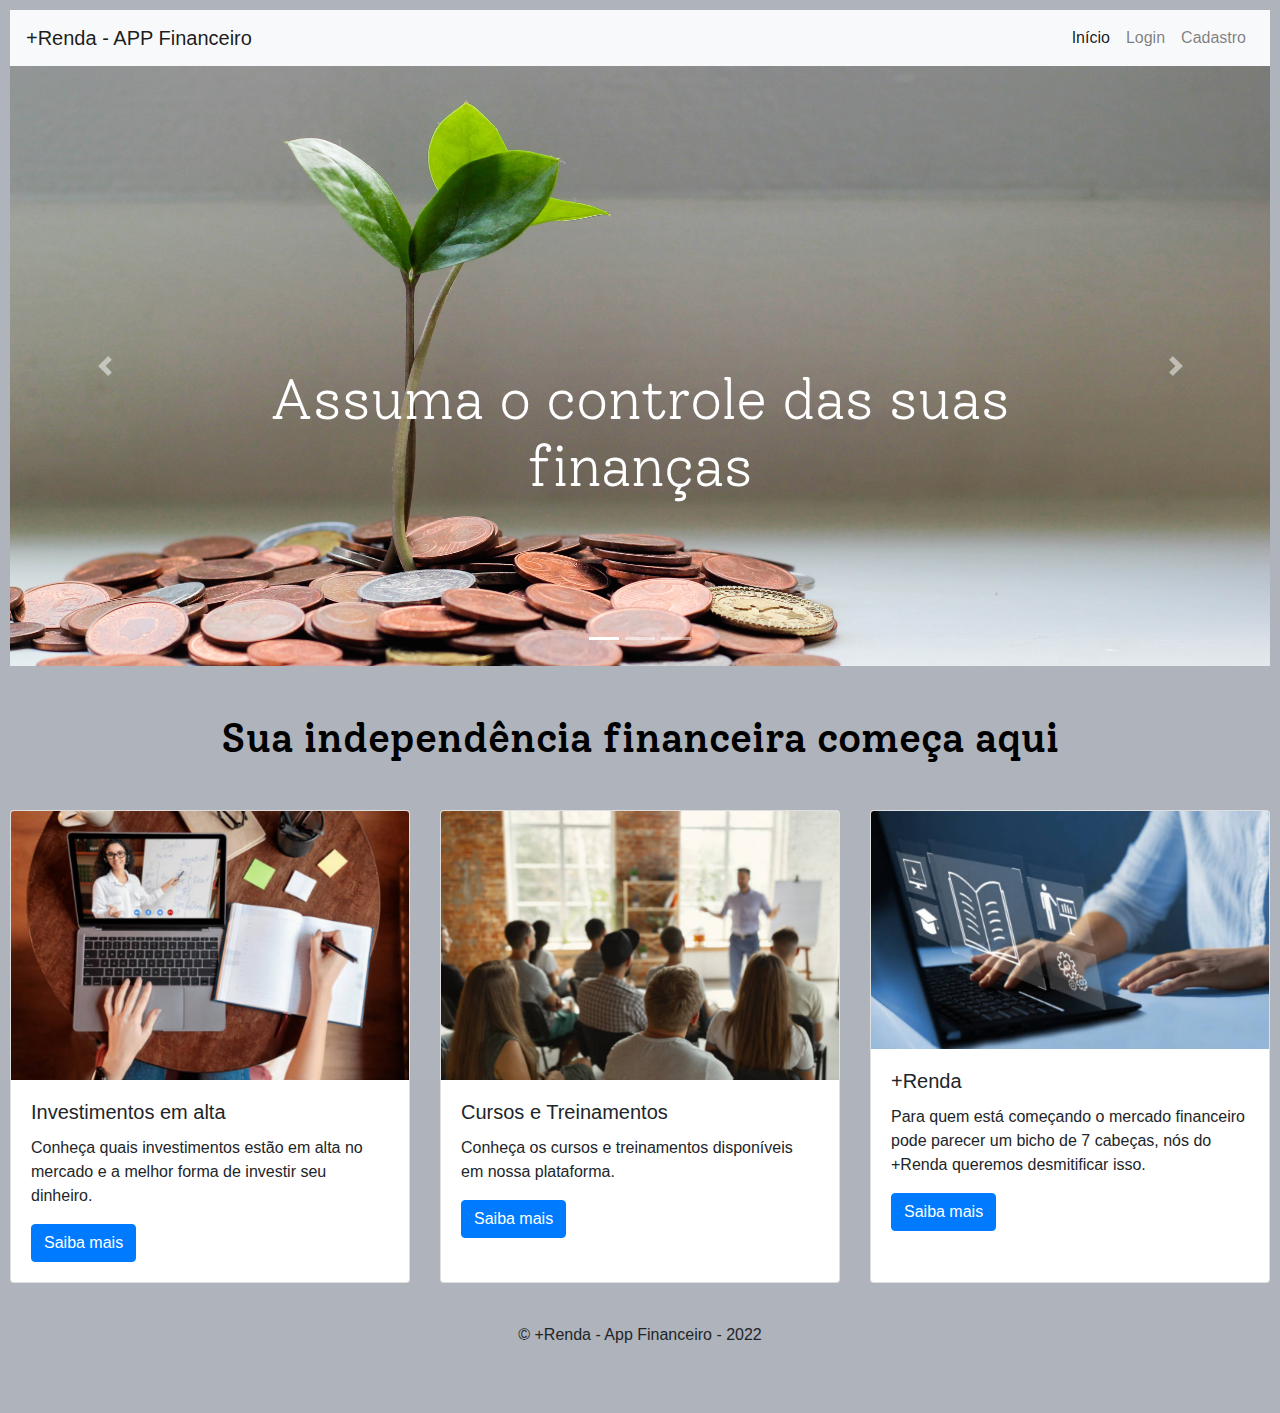
<file: +RENDA/index.html>
<!DOCTYPE html>
<html lang="pt-BR">
<head>
  <meta charset="UTF-8">
  <meta http-equiv="X-UA-Compatible" content="IE=edge">
  <meta name="viewport" content="width=device-width, initial-scale=1.0">
  <link rel="stylesheet" href="https://cdn.jsdelivr.net/npm/bootstrap@4.0.0/dist/css/bootstrap.min.css" integrity="sha384-Gn5384xqQ1aoWXA+058RXPxPg6fy4IWvTNh0E263XmFcJlSAwiGgFAW/dAiS6JXm" crossorigin="anonymous">
  <link rel="preconnect" href="https://fonts.googleapis.com"><link rel="preconnect" href="https://fonts.gstatic.com" crossorigin><link href="https://fonts.googleapis.com/css2?family=Pacifico&family=Solway:wght@300;400;500;700;800&display=swap" rel="stylesheet">
  <link rel="stylesheet" href="style.css">
  <title>+Renda - Home</title>
</head>
<body>
    <nav class="navbar navbar-expand-lg navbar-light bg-light">
        <a class="navbar-brand" href="index.html">+Renda - APP Financeiro</a>
        <button class="navbar-toggler" type="button" data-toggle="collapse" data-target="#navbarNavAltMarkup" aria-controls="navbarNavAltMarkup" aria-expanded="false" aria-label="Toggle navigation"><span class="navbar-toggler-icon"></span>
        </button>
        <div class="collapse navbar-collapse justify-content-end" id="navbarNavAltMarkup">
          <div class="navbar-nav">
            <a class="nav-item nav-link active" href="index.html">Início<span class="sr-only">(current)</span></a>
            <a class="nav-item nav-link" href="login.html">Login</a>
            <a class="nav-item nav-link" href="cadastro.html">Cadastro</a>
          </div>
        </div>
    </nav>

    <div id="carouselExampleIndicators" class="carousel slide" data-interval="4000" data-ride="carousel">
        <ol class="carousel-indicators">
          <li data-target="#carouselExampleIndicators" data-slide-to="0" class="active"></li>
          <li data-target="#carouselExampleIndicators" data-slide-to="1"></li>
          <li data-target="#carouselExampleIndicators" data-slide-to="2"></li>
        </ol>
        <div class="carousel-inner">
          <div class="carousel-item active">
            <img class="d-block w-100 imagem-carrossel" src="carrossel1.jpg" alt="...">
            <div class="carousel-caption d-none d-md-block h-50">
              <h1 class="fonte-titulo display-4">Assuma o controle das suas finanças</h1>
            </div>
          </div>
          <div class="carousel-item">
            <img class="d-block w-100 imagem-carrossel" src="carrossel2.png" alt="...">
            <div class="carousel-caption d-none d-md-block h-50">
              <h1 class="fonte-titulo display-4">Planeje seus gastos e crie objetivos</h1>
            </div>
          </div>
          <div class="carousel-item">
            <img class="d-block w-100 imagem-carrossel" src="carrossel3.jpg" alt="...">
            <div class="carousel-caption d-none d-md-block h-50">
              <h1 class="fonte-titulo display-4">Sincronização das suas contas e dos seus dados bancários</h1>
            </div>
          </div>
          
        </div>
        <a class="carousel-control-prev" href="#carouselExampleIndicators" role="button" data-slide="prev">
          <span class="carousel-control-prev-icon" aria-hidden="true"></span>
          <span class="sr-only">Previous</span>
        </a>
        <a class="carousel-control-next" href="#carouselExampleIndicators" role="button" data-slide="next">
          <span class="carousel-control-next-icon" aria-hidden="true"></span>
          <span class="sr-only">Next</span>
        </a>
    </div>

    <h1 class="text-center fonte-titulo-meio mt-5 mb-5">Sua independência financeira começa aqui</h1>

    <div>
        
    </div>

    <div class="row row-cols-1 row-cols-md-3 g-4">
      <div class="col">
        <div class="card h-100">
          <img src="card1.png" class="card-img-top" alt="...">
          <div class="card-body">
            <h5 class="card-title">Investimentos em alta</h5>
            <p class="card-text">Conheça quais investimentos estão em alta no mercado e a melhor forma de investir seu dinheiro.</p>
            <a href="construcao.png" class="btn btn-primary">Saiba mais</a>
          </div>
        </div>
      </div>
      <div class="col">
        <div class="card h-100">
          <img src="card2.png" class="card-img-top" alt="...">
          <div class="card-body">
            <h5 class="card-title">Cursos e Treinamentos</h5>
            <p class="card-text">Conheça os cursos e treinamentos disponíveis em nossa plataforma.</p>
            <a href="construcao.png" class="btn btn-primary">Saiba mais</a>
          </div>
        </div>
      </div>
      <div class="col">
        <div class="card h-100">
          <img src="card3.png" class="card-img-top" alt="...">
          <div class="card-body">
            <h5 class="card-title">+Renda</h5>
            <p class="card-text">Para quem está começando o mercado financeiro pode parecer um bicho de 7 cabeças, nós do +Renda queremos desmitificar isso.</p>
            <a href="construcao.png" class="btn btn-primary">Saiba mais</a>
          </div>
        </div>
      </div>
    </div>

<footer>
    <p>&copy; +Renda - App Financeiro - 2022
</footer>

    <script src="https://code.jquery.com/jquery-3.2.1.slim.min.js" integrity="sha384-KJ3o2DKtIkvYIK3UENzmM7KCkRr/rE9/Qpg6aAZGJwFDMVNA/GpGFF93hXpG5KkN" crossorigin="anonymous"></script>
    <script src="https://cdn.jsdelivr.net/npm/popper.js@1.12.9/dist/umd/popper.min.js" integrity="sha384-ApNbgh9B+Y1QKtv3Rn7W3mgPxhU9K/ScQsAP7hUibX39j7fakFPskvXusvfa0b4Q" crossorigin="anonymous"></script>
    <script src="https://cdn.jsdelivr.net/npm/bootstrap@4.0.0/dist/js/bootstrap.min.js" integrity="sha384-JZR6Spejh4U02d8jOt6vLEHfe/JQGiRRSQQxSfFWpi1MquVdAyjUar5+76PVCmYl" crossorigin="anonymous"></script>
</body>

</html>
</file>
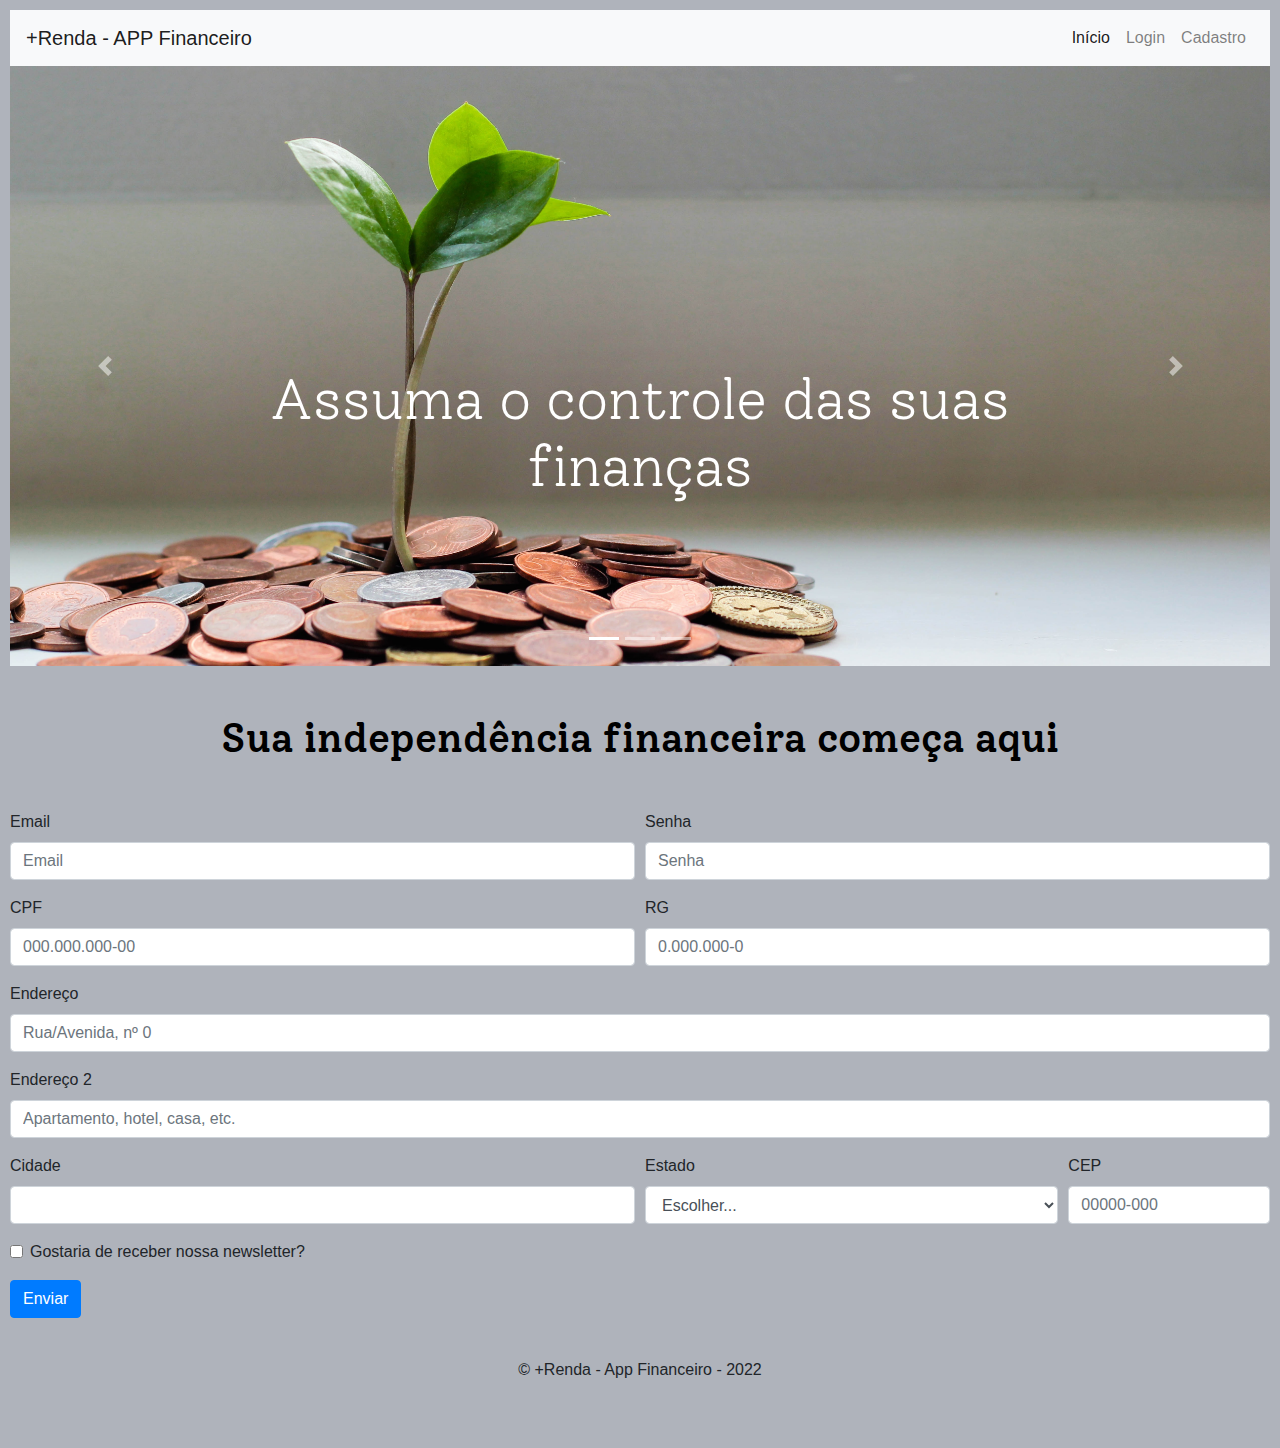
<file: +RENDA/cadastro.html>
<!DOCTYPE html>
<html lang="pt-BR">
<head>
  <meta charset="UTF-8">
  <meta http-equiv="X-UA-Compatible" content="IE=edge">
  <meta name="viewport" content="width=device-width, initial-scale=1.0">
  <link rel="stylesheet" href="https://cdn.jsdelivr.net/npm/bootstrap@4.0.0/dist/css/bootstrap.min.css" integrity="sha384-Gn5384xqQ1aoWXA+058RXPxPg6fy4IWvTNh0E263XmFcJlSAwiGgFAW/dAiS6JXm" crossorigin="anonymous">
  <link rel="preconnect" href="https://fonts.googleapis.com"><link rel="preconnect" href="https://fonts.gstatic.com" crossorigin><link href="https://fonts.googleapis.com/css2?family=Pacifico&family=Solway:wght@300;400;500;700;800&display=swap" rel="stylesheet">
  <link rel="stylesheet" href="style.css">
  <title>+Renda - Cadastro</title>
</head>
<body>
    <nav class="navbar navbar-expand-lg navbar-light bg-light">
        <a class="navbar-brand" href="index.html">+Renda - APP Financeiro</a>
        <button class="navbar-toggler" type="button" data-toggle="collapse" data-target="#navbarNavAltMarkup" aria-controls="navbarNavAltMarkup" aria-expanded="false" aria-label="Toggle navigation"><span class="navbar-toggler-icon"></span>
        </button>
        <div class="collapse navbar-collapse justify-content-end" id="navbarNavAltMarkup">
          <div class="navbar-nav">
            <a class="nav-item nav-link active" href="index.html">Início<span class="sr-only">(current)</span></a>
            <a class="nav-item nav-link" href="login.html">Login</a>
            <a class="nav-item nav-link" href="cadastro.html">Cadastro</a>
          </div>
        </div>
    </nav>

    <div id="carouselExampleIndicators" class="carousel slide" data-interval="4000" data-ride="carousel">
        <ol class="carousel-indicators">
          <li data-target="#carouselExampleIndicators" data-slide-to="0" class="active"></li>
          <li data-target="#carouselExampleIndicators" data-slide-to="1"></li>
          <li data-target="#carouselExampleIndicators" data-slide-to="2"></li>
        </ol>
        <div class="carousel-inner">
          <div class="carousel-item active">
            <img class="d-block w-100 imagem-carrossel" src="carrossel1.jpg" alt="...">
            <div class="carousel-caption d-none d-md-block h-50">
              <h1 class="fonte-titulo display-4">Assuma o controle das suas finanças</h1>
            </div>
          </div>
          <div class="carousel-item">
            <img class="d-block w-100 imagem-carrossel" src="carrossel2.png" alt="...">
            <div class="carousel-caption d-none d-md-block h-50">
              <h1 class="fonte-titulo display-4">Planeje seus gastos e crie objetivos</h1>
            </div>
          </div>
          <div class="carousel-item">
            <img class="d-block w-100 imagem-carrossel" src="carrossel3.jpg" alt="...">
            <div class="carousel-caption d-none d-md-block h-50">
              <h1 class="fonte-titulo display-4">Sincronização das suas contas e dos seus dados bancários</h1>
            </div>
          </div>
          
        </div>
        <a class="carousel-control-prev" href="#carouselExampleIndicators" role="button" data-slide="prev">
          <span class="carousel-control-prev-icon" aria-hidden="true"></span>
          <span class="sr-only">Previous</span>
        </a>
        <a class="carousel-control-next" href="#carouselExampleIndicators" role="button" data-slide="next">
          <span class="carousel-control-next-icon" aria-hidden="true"></span>
          <span class="sr-only">Next</span>
        </a>
    </div>

    <h1 class="text-center fonte-titulo-meio mt-5 mb-5">Sua independência financeira começa aqui</h1>

    
    <form>
        <div class="form-row">
            <div class="form-group col-md-6">
            <label for="inputEmail4">Email</label>
            <input type="email" class="form-control" required id="inputEmail4" placeholder="Email">
            </div>
            <div class="form-group col-md-6">
            <label for="inputPassword4">Senha</label>
            <input type="password" class="form-control" required id="inputPassword4" placeholder="Senha">
            </div>
        </div>
        <div class="form-row">
            <div class="form-group col-md-6">
            <label for="inputcpf">CPF</label>
            <input type="text" class="form-control" required id="inputcpf" placeholder="000.000.000-00">
            </div>
            <div class="form-group col-md-6">
            <label for="inputrg">RG</label>
            <input type="text" class="form-control" required id="inputrg" placeholder="0.000.000-0">
            </div>
        </div>
        <div class="form-group">
            <label for="inputAddress">Endereço</label>
            <input type="text" class="form-control" id="inputAddress" required placeholder="Rua/Avenida, nº 0">
        </div>
        <div class="form-group">
            <label for="inputAddress2">Endereço 2</label>
            <input type="text" class="form-control" id="inputAddress2" required placeholder="Apartamento, hotel, casa, etc.">
        </div>
        <div class="form-row">
            <div class="form-group col-md-6">
            <label for="inputCity">Cidade</label>
            <input type="text" class="form-control" required id="inputCity">
            </div>
            <div class="form-group col-md-4">
            <label for="inputEstado">Estado</label>
            <select id="inputEstado" required class="form-control">
                <option selected>Escolher...</option>
                <option>Acre - AC</option>
                <option>Alagoas - AL</option>
                <option>Amapá - AP</option>
                <option>Amazonas - AM</option>
                <option>Bahia - BA</option>
                <option>Ceará - CE</option>
                <option>Espírito Santo - ES</option>
                <option>Goiás - GO</option>
                <option>Maranhão - MA</option>
                <option>Mato Grosso - MT</option>
                <option>Mato Grosso do Sul - MS</option>
                <option>Minas Gerais - MG</option>
                <option>Pará - PA</option>
                <option>Paraíba - PB</option>
                <option>Paraná - PR</option>
                <option>Pernambuco - PI</option>
                <option>Piauí - PI</option>
                <option>Rio de Janeiro - RJ</option>
                <option>Rio Grande do Norte - RN</option>
                <option>Rio Grande do Sul - RS</option>
                <option>Rondônia - RO</option>
                <option>Roraima - RR</option>
                <option>Santa Catariana - SC</option>
                <option>São Paulo - SP</option>
                <option>Sergipe - SE</option>
                <option>Tocantis - TO</option>
                <option>Distrito Federal - DF</option>
            </select>
            </div>
            <div class="form-group col-md-2">
            <label for="inputCEP">CEP</label>
            <input type="text" class="form-control" id="inputCEP" placeholder="00000-000">
            </div>
        </div>
        <div class="form-group">
            <div class="form-check">
            <input class="form-check-input" type="checkbox" id="gridCheck">
            <label class="form-check-label" for="gridCheck">
                Gostaria de receber nossa newsletter?
            </label>
            </div>
        </div>
        <button type="submit" class="btn btn-primary">Enviar</button>
        </form>
    
    



<footer>
  <p class="copyright">&copy; +Renda - App Financeiro - 2022
</footer>

  <script src="https://code.jquery.com/jquery-3.2.1.slim.min.js" integrity="sha384-KJ3o2DKtIkvYIK3UENzmM7KCkRr/rE9/Qpg6aAZGJwFDMVNA/GpGFF93hXpG5KkN" crossorigin="anonymous"></script>
  <script src="https://cdn.jsdelivr.net/npm/popper.js@1.12.9/dist/umd/popper.min.js" integrity="sha384-ApNbgh9B+Y1QKtv3Rn7W3mgPxhU9K/ScQsAP7hUibX39j7fakFPskvXusvfa0b4Q" crossorigin="anonymous"></script>
  <script src="https://cdn.jsdelivr.net/npm/bootstrap@4.0.0/dist/js/bootstrap.min.js" integrity="sha384-JZR6Spejh4U02d8jOt6vLEHfe/JQGiRRSQQxSfFWpi1MquVdAyjUar5+76PVCmYl" crossorigin="anonymous"></script>

</body>

</html>
</file>
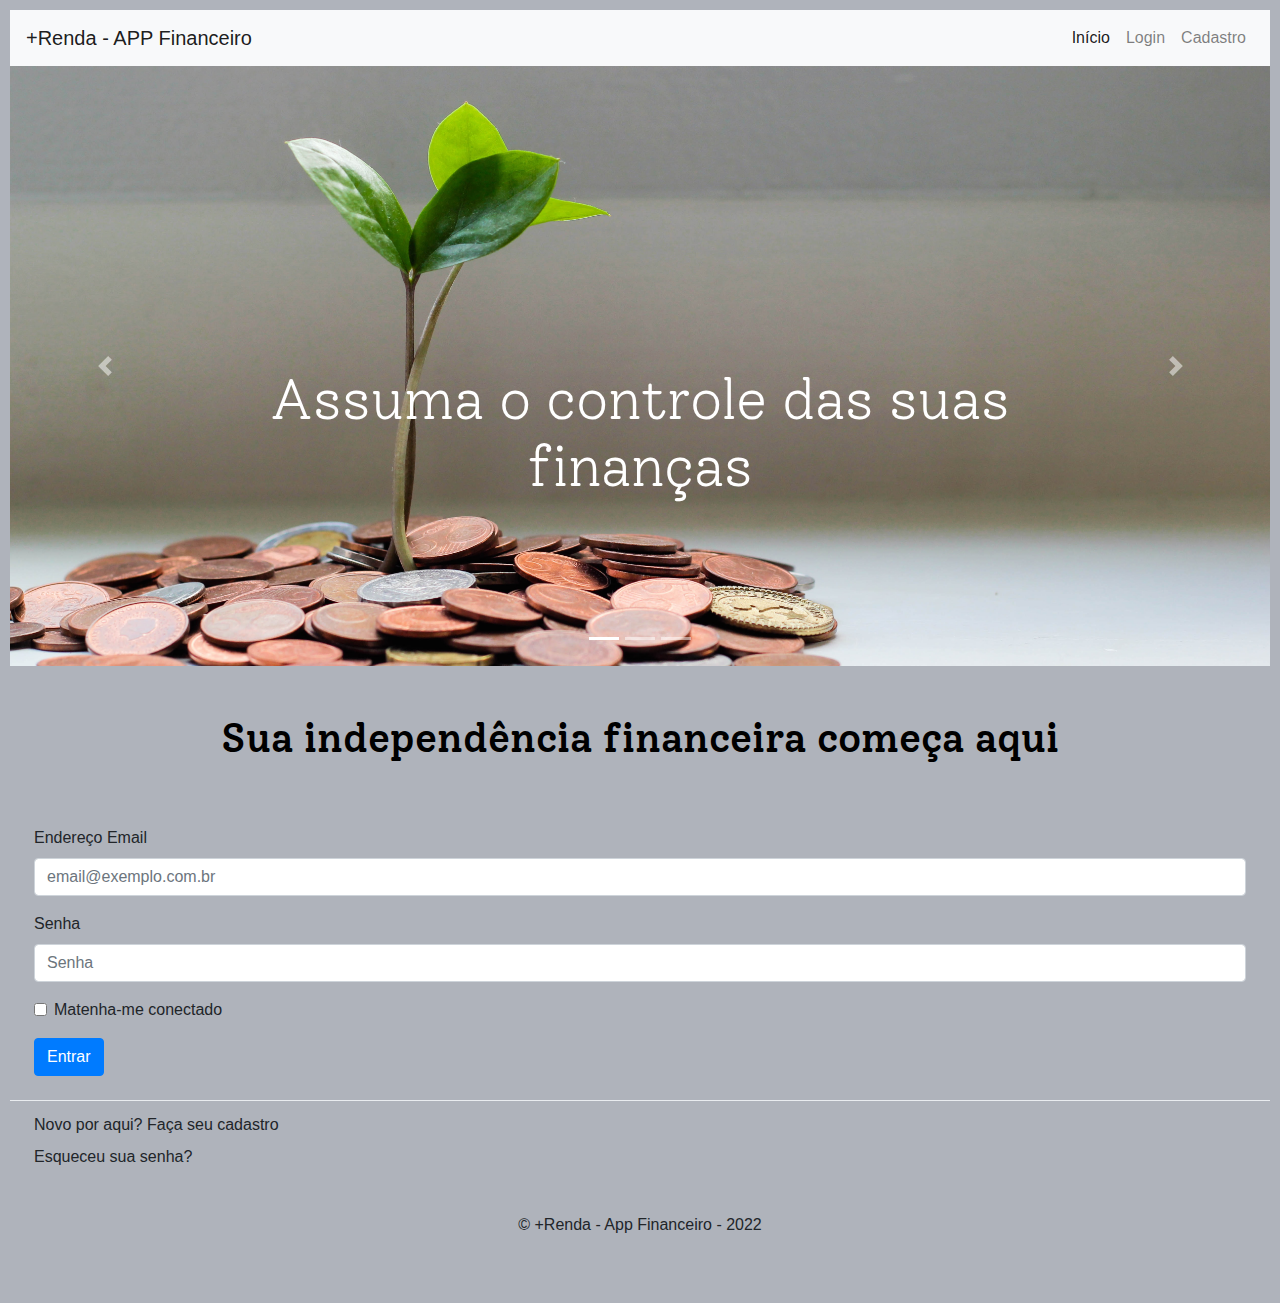
<file: +RENDA/login.html>
<!DOCTYPE html>
<html lang="pt-BR">
<head>
  <meta charset="UTF-8">
  <meta http-equiv="X-UA-Compatible" content="IE=edge">
  <meta name="viewport" content="width=device-width, initial-scale=1.0">
  <link rel="stylesheet" href="https://cdn.jsdelivr.net/npm/bootstrap@4.0.0/dist/css/bootstrap.min.css" integrity="sha384-Gn5384xqQ1aoWXA+058RXPxPg6fy4IWvTNh0E263XmFcJlSAwiGgFAW/dAiS6JXm" crossorigin="anonymous">
  <link rel="preconnect" href="https://fonts.googleapis.com"><link rel="preconnect" href="https://fonts.gstatic.com" crossorigin><link href="https://fonts.googleapis.com/css2?family=Pacifico&family=Solway:wght@300;400;500;700;800&display=swap" rel="stylesheet">
  <link rel="stylesheet" href="style.css">
  <title>+Renda - Login</title>
</head>
<body>
    <nav class="navbar navbar-expand-lg navbar-light bg-light">
        <a class="navbar-brand" href="index.html">+Renda - APP Financeiro</a>
        <button class="navbar-toggler" type="button" data-toggle="collapse" data-target="#navbarNavAltMarkup" aria-controls="navbarNavAltMarkup" aria-expanded="false" aria-label="Toggle navigation"><span class="navbar-toggler-icon"></span>
        </button>
        <div class="collapse navbar-collapse justify-content-end" id="navbarNavAltMarkup">
          <div class="navbar-nav">
            <a class="nav-item nav-link active" href="index.html">Início<span class="sr-only">(current)</span></a>
            <a class="nav-item nav-link" href="login.html">Login</a>
            <a class="nav-item nav-link" href="cadastro.html">Cadastro</a>
          </div>
        </div>
    </nav>

    <div id="carouselExampleIndicators" class="carousel slide" data-interval="4000" data-ride="carousel">
        <ol class="carousel-indicators">
          <li data-target="#carouselExampleIndicators" data-slide-to="0" class="active"></li>
          <li data-target="#carouselExampleIndicators" data-slide-to="1"></li>
          <li data-target="#carouselExampleIndicators" data-slide-to="2"></li>
        </ol>
        <div class="carousel-inner">
          <div class="carousel-item active">
            <img class="d-block w-100 imagem-carrossel" src="carrossel1.jpg" alt="...">
            <div class="carousel-caption d-none d-md-block h-50">
              <h1 class="fonte-titulo display-4">Assuma o controle das suas finanças</h1>
            </div>
          </div>
          <div class="carousel-item">
            <img class="d-block w-100 imagem-carrossel" src="carrossel2.png" alt="...">
            <div class="carousel-caption d-none d-md-block h-50">
              <h1 class="fonte-titulo display-4">Planeje seus gastos e crie objetivos</h1>
            </div>
          </div>
          <div class="carousel-item">
            <img class="d-block w-100 imagem-carrossel" src="carrossel3.jpg" alt="...">
            <div class="carousel-caption d-none d-md-block h-50">
              <h1 class="fonte-titulo display-4">Sincronização das suas contas e dos seus dados bancários</h1>
            </div>
          </div>
          
        </div>
        <a class="carousel-control-prev" href="#carouselExampleIndicators" role="button" data-slide="prev">
          <span class="carousel-control-prev-icon" aria-hidden="true"></span>
          <span class="sr-only">Previous</span>
        </a>
        <a class="carousel-control-next" href="#carouselExampleIndicators" role="button" data-slide="next">
          <span class="carousel-control-next-icon" aria-hidden="true"></span>
          <span class="sr-only">Next</span>
        </a>
    </div>

    <h1 class="text-center fonte-titulo-meio mt-5 mb-5">Sua independência financeira começa aqui</h1>

    <form class="px-4 py-3">
        <div class="mb-3">
          <label for="exampleDropdownFormEmail1" class="form-label">Endereço Email</label>
          <input type="email" class="form-control" id="exampleDropdownFormEmail1" placeholder="email@exemplo.com.br">
        </div>
        <div class="mb-3">
          <label for="exampleDropdownFormPassword1" class="form-label">Senha</label>
          <input type="password" class="form-control" id="exampleDropdownFormPassword1" placeholder="Senha">
        </div>
        <div class="mb-3">
          <div class="form-check">
            <input type="checkbox" class="form-check-input" id="dropdownCheck">
            <label class="form-check-label" for="dropdownCheck">
              Matenha-me conectado
            </label>
          </div>
        </div>
        <button type="submit" class="btn btn-primary">Entrar</button>
      </form>
      <div class="dropdown-divider"></div>
      <a class="dropdown-item" href="cadastro.html">Novo por aqui? Faça seu cadastro</a>
      <a class="dropdown-item" href="construcao.png">Esqueceu sua senha?</a>
    </form>

    <script src="https://code.jquery.com/jquery-3.2.1.slim.min.js" integrity="sha384-KJ3o2DKtIkvYIK3UENzmM7KCkRr/rE9/Qpg6aAZGJwFDMVNA/GpGFF93hXpG5KkN" crossorigin="anonymous"></script>
    <script src="https://cdn.jsdelivr.net/npm/popper.js@1.12.9/dist/umd/popper.min.js" integrity="sha384-ApNbgh9B+Y1QKtv3Rn7W3mgPxhU9K/ScQsAP7hUibX39j7fakFPskvXusvfa0b4Q" crossorigin="anonymous"></script>
    <script src="https://cdn.jsdelivr.net/npm/bootstrap@4.0.0/dist/js/bootstrap.min.js" integrity="sha384-JZR6Spejh4U02d8jOt6vLEHfe/JQGiRRSQQxSfFWpi1MquVdAyjUar5+76PVCmYl" crossorigin="anonymous"></script>


<footer>
  <p>&copy; +Renda - App Financeiro - 2022
</footer>

</body>

</html>
</file>
<file: +RENDA/style.css>
body {
    background-color: rgb(175, 179, 187);
    padding-left: 10px;
    padding-right: 10px;
    padding-top: 10px;
    padding-bottom: 10px;
}

.imagem-carrossel {
    object-fit: cover;
    height: 600px;
   
}

.fonte-titulo{
    font-family: 'Pacifico', cursive;
    font-family: 'Solway', serif;
    color: rgb(255, 255, 255);
}

.fonte-titulo-meio {
    font-family: 'Pacifico', cursive;
    font-family: 'Solway', serif;
    color: rgb(0, 0, 0);
}

.construcao {
    margin-left: 200px;
    object-fit: cover;
    height: 250px;
}

footer {
	text-align: center;
	padding: 40px;
}
</file>
